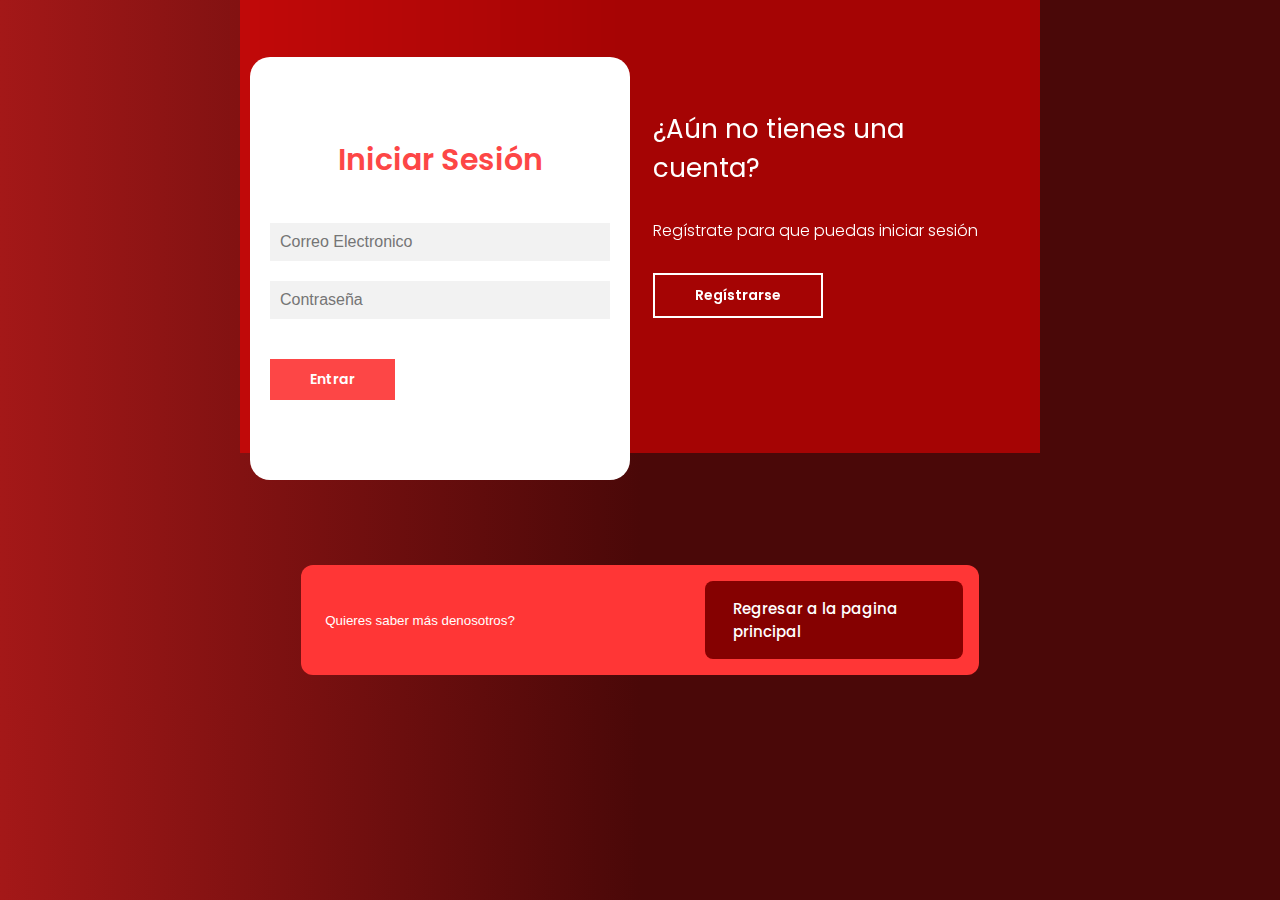
<file: correo.html>
<!DOCTYPE html>
<html lang="en">
<head>
    <meta charset="UTF-8">
    <meta name="viewport" content="width=device-width, initial-scale=1.0">
    <title>Correo</title>
    
    <link href="https://fonts.googleapis.com/css2?family=Roboto:ital,wght@0,100;0,300;0,400;0,500;0,700;0,900;1,100;1,300;1,400;1,500;1,700;1,900&display=swap" rel="stylesheet">


    <link rel="stylesheet" href="css/style.css">
</head>
<body>

        <main>

            <div class="contenedor__todo">
                <div class="caja__trasera">
                    <div class="caja__trasera-login">
                        <h3>¿Ya tienes una cuenta?</h3>
                        <p>Inicia sesión para entrar en la página</p>
                        <button id="btn__iniciar-sesion">Iniciar Sesión</button>
                    </div>
                    <div class="caja__trasera-register">
                        <h3>¿Aún no tienes una cuenta?</h3>
                        <p>Regístrate para que puedas iniciar sesión</p>
                        <button id="btn__registrarse">Regístrarse</button>
                    </div>
                </div>

                <!--Formulario de Login y registro-->
                <div class="contenedor__login-register">
                    <!--Login-->
                    <form action="" class="formulario__login">
                        <h2>Iniciar Sesión</h2>
                        <input type="text" placeholder="Correo Electronico">
                        <input type="password" placeholder="Contraseña">
                        <button>Entrar</button>
                    </form>

                    <!--Register-->
                    <form action="" class="formulario__register">
                        <h2>Regístrarse</h2>
                        <input type="text" placeholder="Nombre completo">
                        <input type="text" placeholder="Correo Electronico">
                        <input type="text" placeholder="Usuario">
                        <input type="password" placeholder="Contraseña">
                        <button>Regístrarse</button>
                    </form>
                </div>
            </div>

            <section class="section newsletter" id="news">
                <div class="newslc container">
                  <form action="" class="newslf">
                    <input type="text" placeholder="Quieres saber más denosotros?" class="newslin" />
                    <a href="index.html">Regresar a la pagina principal</a>
                  </form>
                </div>
              </section>

        </main>

        <script src="js/script.js"></script>
</body>
</html>
</file>
<file: css/style.css>
@import url("https://fonts.googleapis.com/css2?family=Poppins:wght@400;500;600;900&display=swap");

/*base*/
* {
  box-sizing: border-box;
  padding: 0;
  margin: 0;
}

html {
  scroll-behavior: smooth;
}

body {
  margin: 3.5rem 0 0 0;
  font-family: "Poppins", sans-serif;
  font-size: 0.938rem;
  background: linear-gradient(90deg, #a41818 0%, #4a0808 50%);
  color: #fff;
}

h1,
h2,
h3,
h4 {
  color: #fff;
  font-weight: 600;
}

ul {
  list-style: none;
}

a {
  text-decoration: none;
}

img {
  max-width: 100%;
  height: auto;
}

button,
input {
  border: none;
  outline: none;
}

button {
  cursor: pointer;
  font-family: "Poppins", sans-serif;
  font-size: 0.938rem;
}

.contenedor{
    width: 90%;
    margin: auto;
    
}

.contenedor-extra{
    background-color: black;
    padding-top: 50px;
    padding-bottom: 50px ;
}

/*reutilisabes*/
.section {
  padding: 4.5rem 0 2rem;
}

.sectiontitle {
  font-size: 2.25rem !important;
  margin-bottom: 2rem;
  text-align: center;
}

.container {
  max-width: 968px;
  margin-left: 1.5rem;
  margin-right: 1.5rem;
}

.grid {
  display: grid;
}

.main {
  overflow: hidden;
}

/*header*/

.header {
  width: 100%;
  background: linear-gradient(90deg, #a41818 0%, #4a0808 50%);
  position: fixed;
  top: 0;
  left: 0;
  z-index: 100;
}

.nav {
  height: 3.5rem;
  display: flex;
  justify-content: space-between;
  align-items: center;
}

.navL {
  display: flex;
  align-items: center;
  column-gap: 0.5rem;
  font-weight: 500;
}

.navL-img {
  width: 1.25rem;
}

.navLink,
.navL,
.navToggle,
.navclose {
  color: #fff;
}

.navToggle {
  font-size: 1.25rem;
  cursor: pointer;
}
.video{
    margin: auto;
    display: block;
    margin-bottom: 100px;
    padding-top: 30px;
}

@media (max-width: 767px) {
  .navM {
    position: fixed;
    width: 100%;
    background: #000c32;
    top: -150%;
    left: 0;
    padding: 3.5rem 0;
    transition: 0.4s;
    z-index: 100;
    border-radius: 0 0 1.5rem 1.5rem;
  }
}

.navclose {
  font-size: 1.8rem;
  position: absolute;
  top: 0.5rem;
  right: 0.7rem;
  cursor: pointer;
}

.navList {
  display: flex;
  flex-direction: column;
  align-items: center;
  row-gap: 1.5rem;
}

.navLink {
  text-transform: uppercase;
  font-weight: 900;
  transition: 0.4s;
}

.navLink:hover {
  color: #fff;
}

/* Show menu */
.show-menu {
  top: 0;
}

/* Change background header */
.scroll-header {
  background: #320000;
}

/* Active link */
.active-link {
  position: relative;
}

.active-link::before {
  content: "";
  position: absolute;
  bottom: -0.75rem;
  left: 45%;
  width: 5px;
  height: 5px;
  background-color: #fff;
  border-radius: 50%;
}

/*HOME*/
.homecont {
  row-gap: 1rem;
}

.homegroup {
  display: grid;
  position: relative;
  padding-top: 2rem;
}

.homeimg {
  height: 250px;
  width: 100%;
  justify-self: center;
}

.hometitle {
  font-size: 4rem;
  font-weight: 900;
  line-height: 109%;
  margin-bottom: 1rem;
}

.homedes {
  margin-bottom: 1rem;
}

.homebut {
  display: flex;
}

.homebut a {
  margin-left: 10px;
}

.swiper-pagination {
  position: initial;
  margin-top: 1rem;
}

.swiper-pagination-bullet {
  width: 5px;
  height: 5px;
  background-color: #fff;
  opacity: 1;
}

.swiper-pagination-horizontal.swiper-pagination-bullets
  .swiper-pagination-bullet {
  margin: 0 0.5rem;
}

.swiper-pagination-bullet-active {
  width: 1.5rem;
  height: 5px;
  border-radius: 0.5rem;
}

/*BUTTONS*/
.button {
    display: inline-block;
    background-color: #ff4646;
    color: #fff;
    padding: 1rem 1.75rem;
    border-radius: .5rem;
    font-weight: 500;
    transition: .3s;
}

.button:hover {
    background-color: #fc0505;
}


.buttonicon {
    font-size: 1.25rem;
}


/*CATEGORIA*/
#servicio {
    background-color: #413e3e;
}
.categorycontainer {
    grid-template-columns: repeat(2, 1fr);
    gap: 1rem 2rem;
    
}

.categorydata {
    text-align: center;
}

.categoryimg {
    width: 120px;
    margin-bottom: .75rem;
    transition: 3s;
}

.categorytitle {
    margin-bottom: .25rem;
}


.categorydata:hover .categoryimg {
    transform: translateY(-.5rem);
}


/*ABOUT*/
.aboutcontainer {
    row-gap: 2rem;
}

.aboutdata {
    text-align: center;
}

.aboutdescription{
    margin-bottom: 2rem;
}
.aboutimg {
    width: 200px;
    justify-self: center;
}

/*PRODUCT*/

.productcontainer {
    grid-template-columns: repeat(2, 1fr);
    gap: 1.5rem;
    padding-top: 1rem;


}

.productcontent{
    position: relative;
    background: #320000;
    border-radius: 1rem;
    padding: 1.5rem 0 1rem 0;
    text-align: center;
    overflow: hidden;
}

.productimg {
    width: 90px;
    transition: .3s;
}

.productsubtitle,
.productprice {
    display: block;
}

.productsubtitle {
    font-size: .75rem;
    margin-bottom: .5rem;
}

.producttitle,
.productprice {
    color: #fff;
    font-weight: 500;
    font-size: .938rem;
}


.productbutton {
    display: inline-flex;
    padding: .5rem;
    border-radius: .25rem .25rem .75rem .25rem;
    position: absolute;
    right: -3rem;
    bottom: 0;
}

.producticon {
    font-size: 1.25rem;
    color: #fff;
}

.productcontent:hover .productimg {
    transform: translateY(-.5rem);
}

.productcontent:hover .productbutton {
    right: 0;
}




/*NOTICIAS*/
.newsld {
    text-align: center;
    margin-bottom: 1.5rem;
}

.newslf {
    background: #ff3636;
    padding: 1rem;
    display: flex;
    justify-content: space-between;
    border-radius: .75rem;
}


.newslin {
    width: 70%;
    padding: 0 .5rem;
    background: none;
    color: #fff;
}

.button2, #news a {
    display: inline-block;
    background: #fc0505;
    color: #fff;
    padding: 1rem 1.75rem;
    border-radius: 0.5rem;
    font-weight: 500;
    transition: .3s;
}

.button2:hover, #news a{
    background: #850101;
}

.newslin::placeholder {
    color: #fff;
}

/*FOOTER*/

.footer {
    position: relative;
    overflow: hidden;
    background-color: black;
}

.footercontainer {
    row-gap: 2rem;
}

.footerL {
    display: flex;
    align-items: center;
    column-gap: .5rem;
    margin-bottom: 1rem;
    font-weight: 500;
    color: #fff;
    
}

.footerL-img {
    width: 20px;
}

.footerdescription {
    margin-bottom: 2.5rem;
}

.footersocial {
    display: flex;
    column-gap: .75rem;
}

.footersocial-link {
    display: inline-flex;
    background: #ff0000;
    padding: .25rem;
    border-radius: .25rem;
    color: #fff;
    font-size: 1rem;
}

.footersocial-link:hover {
    background: #fc0505;
}

.footertitle {
    font-size: 1rem;
    margin-bottom: 1rem;
}

.footerlinks {
    display: grid;
    row-gap: .35rem;
}

.footerlink {
    font-size: .813rem;
    color: #fff;
    transition: .3s;
}

.footerlink:hover {
    color: #fff;
}

.footercopy {
    display: block;
    text-align: center;
    font-size: .75rem;
    margin-top: 4.5rem;
}

/*scroll up */
.scrollup{
  position: fixed;
  background: #320000;
  right: 1rem;
  bottom: -20%;
  display: inline-flex;
  padding: .3rem;
  border-radius: .25rem;
  z-index:10;
  opacity: .8;
  transition: .4s;
}

.scrollupicon{
  font-size: 1.25rem;
  color: #fff;
}

.scrollup:hover{
  background: #320000;
  opacity: 1;
}

/* Show Scroll Up*/
.show-scroll{
  bottom: 3rem;
}

/*scroll bar*/
::-webkit-scrollbar {
    width: 0.6rem;
    background: #413e3e;
}
::-webkit-scrollbar-thumb {
    background: #272525;
    border-radius: .5rem;
}

/*RESPONSIVE */


@media (max-width: 320px) {
    .container {
        margin-left: 1rem;
        margin-right: 1rem;
    }

    .homeimg {
        height: 200px;
    }
    .homebut {
        flex-direction: column;
        width: max-content;
        row-gap: 1rem;
    }
    .categorycontainer, 
    .productcontainer {
        grid-template-columns: .8fr;
        justify-content: center;
    }
    
}


@media (min-width: 576px) {
    .aboutcontainer {
        grid-template-columns: .8fr;
        justify-content: center;
    }

    .newslc{
        display: grid;
        grid-template-columns: .7fr;
        justify-content: center;
    }
    .newsld {
        padding: 0 3rem;
    }

}

@media (min-width: 767px) {
    body {
        margin: 0;
    }
    .section {
        padding: 7rem 0 2rem;
    }
    .nav {
        height: calc(3.5rem + 1.5rem);
    }
    .navclose, 
    .navToggle {
        display: none;
    }
    .navList {
        flex-direction: row;
        column-gap: 3rem;
    }
    .navLink {
        text-transform: initial;
        font-weight: initial;
    }
    .homecont {
        padding: 8rem 0 2rem;
        grid-template-columns: repeat(2, 1fr);
        gap: 4rem;
    }
    .homeimg {
        height: 300px;
    }

    .swiper-pagination {
        margin-top: 2rem;
    }

    .categorycontainer {
        grid-template-columns: repeat(3, 200px);
        justify-content: center;
    }
    .aboutcontainer {
        grid-template-columns: repeat(2, 1fr);
        align-items: center;
    }
    .abouttitle,
    .aboutdata {
        text-align: initial;

    }
    .aboutimg {
        width: 250px;
    }
    .productcontainer {
        grid-template-columns: repeat(3,200px);
        justify-content: center;
        gap: 2rem;
    }

    .footercontainer {
        grid-template-columns: repeat(2, 1fr);
        justify-items: center;
        column-gap: 1rem;
    }

    
}

@media (min-width: 992px) {

    .container {
        margin-left: auto;
        margin-right: auto;
    }

    .sectiontitle {
        font-size: 1.5rem;
        margin-bottom: 3rem;
    }

    .homecont {
        padding-top: 9rem;
        gap: 3rem;
    }
    .homegroup {
        padding-top: 0;
    }
    .homeimg {
        height: 400px;
        transform: translateY(-3rem);
    }
    .homeindicator {
        top: initial;
        right: initial;
        bottom: 15%;
        left: 45%;
    }
    .homeindicator::after {
        top: 0;
        height: 75px;
    }

    .homedetails-img {
        bottom: 0;
        right: 58%;

    }

    .hometitle {
        margin-bottom: 1.5rem;
    }
    .homedes {
        margin-bottom: 2.5rem;
        padding-right: 2rem;
    }
    .categorycontainer {
        column-gap: 8rem;
    }

    .categoryimg {
        width: 200px;
    }
    .aboutcontainer {
        column-gap: 7rem;
    }
    .aboutimg {
        width: 350px;
    }
    .aboutdescription {
        padding-right: 2rem;
    }
    .productcontainer {
        gap: 3.5rem;
    }
    .productcontent {
        border-radius: 1.5rem;
    }
    .productimg {
        width: 110px;

    }

    .producttitle {
        font-size: 1rem;
    }

    .footercopy {
        margin-top: 6rem;
    }

}

@media (min-width: 1200px) {

    .homeimg {
        height: 420px;   
    }

    .swiper-pagination {
        margin-top: 2.5rem;
    }



}



/*-----------Contenedor titulo y controoles--------*/
.contenedor-titulo-controles{
    display: flex;
    justify-content: space-between;
    align-items: end;
}

.contenedor-titulo-controles h3{
    color: rgb(173, 173, 173);
    /*text-shadow: -3px 2px 0 rgb(86, 86, 221);*/
    font-size: 30px;
}

.contenedor-titulo-controles .indicadores button{
    background: var(--blanco);
    height: 3px;
    width: 10px;
    cursor: pointer;
    border: none;
    margin-right: 2px;
    
}

.contenedor-titulo-controles .indicadores button:hover,
.contenedor-titulo-controles .indicadores button.activo {
    background: var(--azul);
}





/*-------------Contenedor Principal  y Flechas-------------*/
.galeria-lanzamiento{
    margin-bottom: 70px;
    background-color: black;
    text-align: center;
    padding: 100;
}

.galeria-lanzamiento .contenedor-principal{
    display: flex;
    align-items: center;
    position: relative;
}

.galeria-lanzamiento .contenedor-principal .flecha-izquierda,
.galeria-lanzamiento .contenedor-principal .flecha-derecha{ 
    position: absolute;
    border: none;
    background: rgba(0, 0, 0, 0.3);
    font-size: 30px;
    height: 50%;
    color: var(--blanco);
    cursor: pointer;
    z-index: 500;
    transition: .2s ease all;

}

.galeria-lanzamiento .contenedor-principal .flecha-izquierda:hover,
.galeria-lanzamiento .contenedor-principal .flecha-derecha:hover{ 
    background: rgba(0, 0, 0, 0.9);
}
.galeria-lanzamiento .contenedor-principal .flecha-izquierda{ 
    left: 0;
}

.galeria-lanzamiento .contenedor-principal .flecha-derecha{ 
    right: 0;
}

/*---------------Carrusel--------------*/
.galeria-lanzamiento .contenedor-carousel{
    width: 100%;
    padding: 20px 0;
    /*oculta todo lo que no entre en el contenedor */
    overflow: hidden;
    /*scroll con animacion*/
    scroll-behavior: smooth;
}

.galeria-lanzamiento .contenedor-carousel .carousel{
    display: flex;
    /*imagenes en fila*/
    flex-wrap: nowrap;
}

.galeria-lanzamiento .contenedor-carousel .carousel .fotos{
    min-width: 50%;
    transition: .3s ease all;
    box-shadow: 5px 5px 10px rgba(0, 0, 0, .3);
}

.galeria-lanzamiento .contenedor-carousel .fotos.hover{
    transform: scale(1.2);
    transform-origin: center;
}


.galeria-lanzamiento .contenedor-carousel .fotos img{
    width: 100%;
    vertical-align: top;
    
}




/*---------------Media Quary---------*/
@media screen and (max-width: 800px){
    header .logotipo{
        margin-bottom: 10px;
        font-size: 30px;
    }

    header .contenedor{
        flex-direction: column;
    }

    .anuncios {
        font-size: 14px;
    }

    .anuncios .descripcion{
        max-width: 100%;
    }

    .galeria-lanzamiento .contenedor-carousel{
        overflow: visible;
    }

    .galeria-lanzamiento .contenedor-carousel .carousel{
        display: grid;
        grid-template-columns: repeat(3, 1fr);
        gap: 20px;
    }

    .galeria-lanzamiento .indicadores,
    .galeria-lanzamiento .flecha-izquierda,
    .galeria-lanzamiento .flecha-derecha{
        display: none;
    }
}


/*Noticias */
.contenedor__todo{
    width: 100%;
    max-width: 800px;
    margin: auto;
    position: relative;
}

.caja__trasera{
    width: 100%;
    padding: 10px 20px;
    display: flex;
    justify-content: center;
    -webkit-backdrop-filter: blur(10px);
    backdrop-filter: blur(10px);
    background-color: rgba(255, 0, 0, 0.5);

}

.caja__trasera div{
    margin: 100px 40px;
    color: white;
    transition: all 500ms;
}


.caja__trasera div p,
.caja__trasera button{
    margin-top: 30px;
}

.caja__trasera div h3{
    font-weight: 400;
    font-size: 26px;
}

.caja__trasera div p{
    font-size: 16px;
    font-weight: 300;
}

.caja__trasera button{
    padding: 10px 40px;
    border: 2px solid #fff;
    font-size: 14px;
    background: transparent;
    font-weight: 600;
    cursor: pointer;
    color: white;
    outline: none;
    transition: all 300ms;
}

.caja__trasera button:hover{
    background: #fff;
    color: #fd4646;
}

/*Formularios*/

.contenedor__login-register{
    display: flex;
    align-items: center;
    width: 100%;
    max-width: 380px;
    position: relative;
    top: -185px;
    left: 10px;

    /*La transicion va despues del codigo JS*/
    transition: left 500ms cubic-bezier(0.175, 0.885, 0.320, 1.275);
}

.contenedor__login-register form{
    width: 100%;
    padding: 80px 20px;
    background: white;
    position: absolute;
    border-radius: 20px;
}

.contenedor__login-register form h2{
    font-size: 30px;
    text-align: center;
    margin-bottom: 20px;
    color: #fd4646;
}

.contenedor__login-register form input{
    width: 100%;
    margin-top: 20px;
    padding: 10px;
    border: none;
    background: #F2F2F2;
    font-size: 16px;
    outline: none;
}

.contenedor__login-register form button{
    padding: 10px 40px;
    margin-top: 40px;
    border: none;
    font-size: 14px;
    background: #fd4646;
    font-weight: 600;
    cursor: pointer;
    color: white;
    outline: none;
}




.formulario__login{
    opacity: 1;
    display: block;
}
.formulario__register{
    display: none;
}



@media screen and (max-width: 850px){

    main{
        margin-top: 50px;
    }

    .caja__trasera{
        max-width: 350px;
        height: 300px;
        flex-direction: column;
        margin: auto;
    }

    .caja__trasera div{
        margin: 0px;
        position: absolute;
    }


    /*Formularios*/

    .contenedor__login-register{
        top: -10px;
        left: -5px;
        margin: auto;
    }

    .contenedor__login-register form{
        position: relative;
    }
}
</file>
